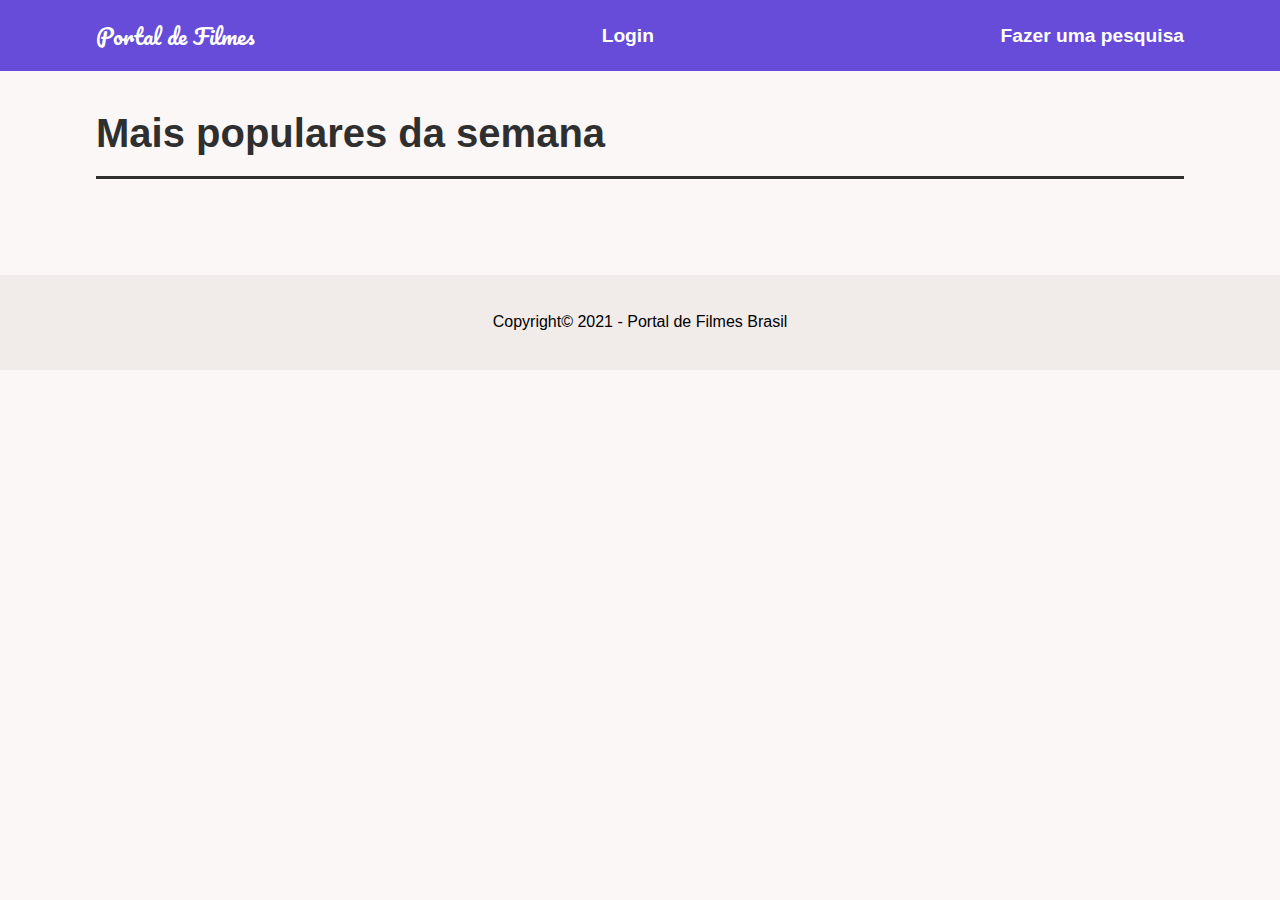
<file: Codigo/index.html>
<!DOCTYPE html>
<html lang="en">
<head>
    <meta charset="UTF-8">
    <meta name="viewport" content="width=device-width, initial-scale=1.0">
    <title>Portal de Filmes</title>
    
    <link rel="stylesheet" href="global.css">
    <link rel="stylesheet" href="style.css">
 
</head>
<body>
    <header>
        <div>
            <a href="index.html"  class="titulo">Portal de Filmes</a>
            <a href="login.html" class="cabeçalho">Login</a>
            <a href="pesquisa.html">Fazer uma pesquisa</a>
        </div>
    </header>

    <h1>Mais populares da semana</h1>

    <ul id="popularesDaSemana"></ul>
    <script src="main.js"></script>

    <footer>
        <p>Copyright© 2021 - Portal de Filmes Brasil</p>
    </footer>
</body>
</html>
</file>
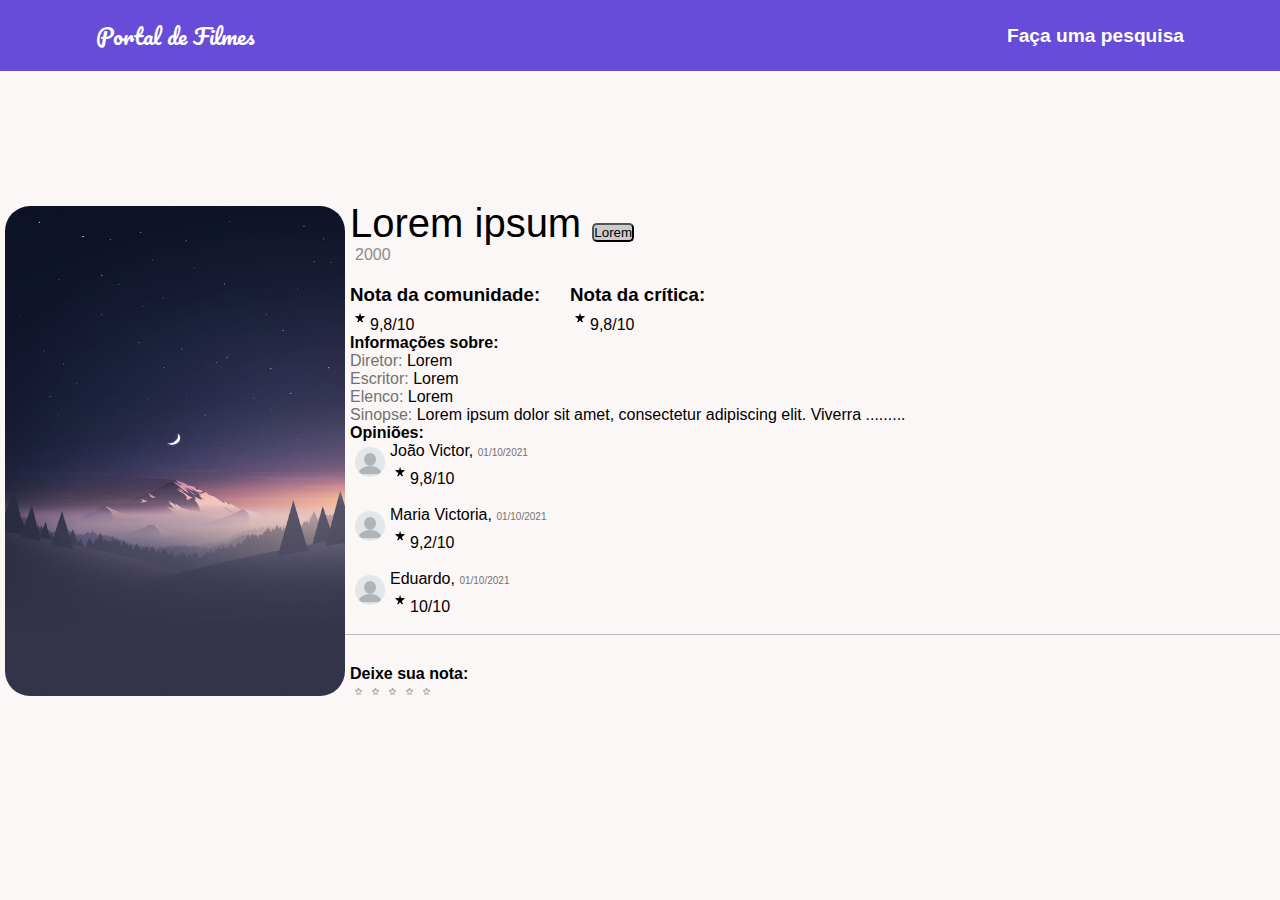
<file: Codigo/paginaDoFilme.html>
<!DOCTYPE html>
<html lang="pt-br">
<head>
    <meta charset="UTF-8">
    <meta name="viewport" content="width=device-width, initial-scale=1.0">
    <title>Portal de Filmes</title>
    <link rel="stylesheet" href="global.css">
    <link rel="stylesheet" href="style.css">
    <link rel="stylesheet" href="paginaDoFilmeStyle.css">
</head>
<body>
    <header>
        <div>
            <a href="index.html" class="titulo">Portal de Filmes</a>
            <a href="pesquisa.html">Faça uma pesquisa</a>
        </div>
    </header>

    <div class="Imagem">

        <img src="./imagem_qualquer.jpg" width="350" height="500">

    </div>

    <div class="texto">

        <div class="usuario">
            

            <div class="dados_usuario">

                <a class="nome">
                    Lorem ipsum
                </a>
                
                <button type="button">
                    Lorem 
                </button></br>

                <a class="ano">
                    2000
                </a>

            </div>

            <div class="corpo_texto">


                
            </div>

            <div>

                <div class = "Nota">

                    <div class="comunidade">

                        <h3>
                            Nota da comunidade:
                        </h3>

                        <div class="estrelas">

                            <img src="./star-png.png" width="20" height="20">
    
                            <a>9,8/10</a>

                        </div>

                    </div>

                    <div class="crítica">

                        <h3>
                            Nota da crítica:
                        </h3>

                        <div class="estrelas">

                            <img src="./star-png.png" width="20" height="20">
    
                            <a>9,8/10</a>

                        </div>

                    </div>

                </div>


                <div class="info">

                    <h4 class="sobre">
                        Informações sobre:
                    </h4>

                    <div>
                        <a class="title">
                            Diretor: 
                        </a>
                        <a class="corpo">
                            Lorem
                        </a>
                    </div>

                    <div>
                        <a class="title">
                            Escritor: 
                        </a>
                        <a class="corpo">
                            Lorem
                        </a>
                    </div>

                    <div>
                        <a class="title">
                            Elenco: 
                        </a>
                        <a class="corpo">
                            Lorem
                        </a>
                    </div>

                    <div>
                        <a class="title">
                            Sinopse: 
                        </a>
                        <a class="corpo">
                            Lorem ipsum dolor sit amet, consectetur adipiscing elit. Viverra .........
                        </a>
                    </div>

                </div>

                <div class = "Opiniões">

                    <h4 class="Opinião">
                        Opiniões:
                    </h4>

                    <div class = "Usuário">
                        <img src = "./perfil.png" width = "40" height = "40">
                        
                        <a class = "opinião_nome">
                            João Victor,
                        </a>

                        <a class = "opinião_data">
                            01/10/2021
                        </a>

                        <div class="estrelas">
                            
                            <img src="./star-png.png" width="20" height="20">
                            
                            <a>9,8/10</a>

                        </div>
                    </div></br>

                    <div class = "Usuário">
                        <img src = "./perfil.png" width = "40" height = "40">
                        
                        <a class = "opinião_nome">
                            Maria Victoria,
                        </a>

                        <a class = "opinião_data">
                            01/10/2021
                        </a>

                        <div class="estrelas">

                            <img src="./star-png.png" width="20" height="20">
    
                            <a>9,2/10</a>

                        </div>
                    </div></br>

                    <div class = "Usuário">
                        <img src = "./perfil.png" width = "40" height = "40">
                        
                        <a class = "opinião_nome">
                            Eduardo,
                        </a>

                        <a class = "opinião_data">
                            01/10/2021
                        </a>

                        <div class="estrelas">

                            <img src="./star-png.png" width="20" height="20">
    
                            <a>10/10</a>

                        </div>
                    </div></br>

                </div>

            </div>

            <div class="deixe_sua_nota">

                <h4 class="texto_nota">
                    Deixe sua nota:
                </h4>

                <div class="5_estrelas">
                    <img src="./estrela vazia.png" width="17" height="17">
                    <img src="./estrela vazia.png" width="17" height="17">
                    <img src="./estrela vazia.png" width="17" height="17">
                    <img src="./estrela vazia.png" width="17" height="17">
                    <img src="./estrela vazia.png" width="17" height="17">
                    
                </div>

            </div>
        </div>
        
    </div>
    

    <script src="main.js"></script>
    <script src="paginaDoFilme.js"></script>
</body>
</html>
</file>
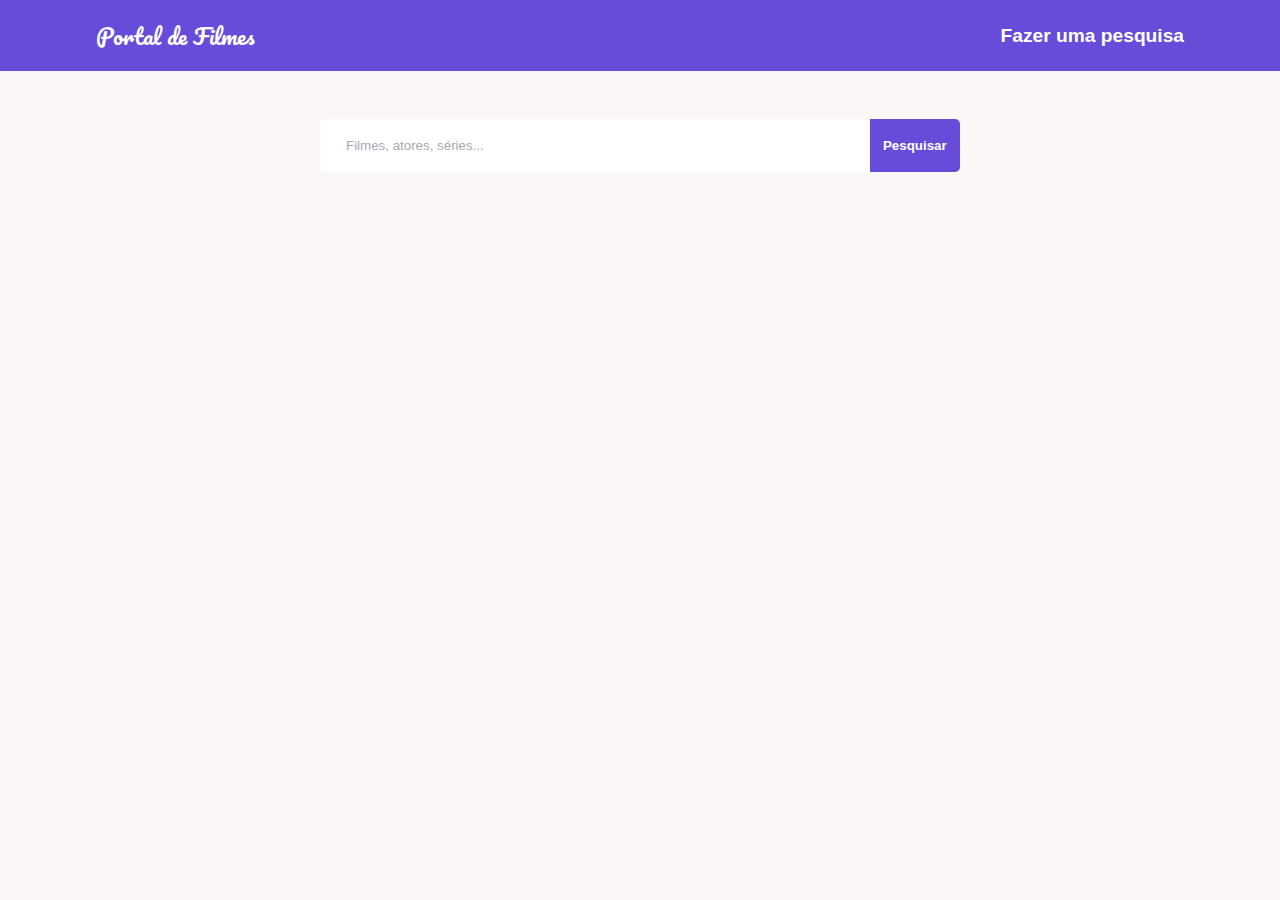
<file: Codigo/pesquisa.html>
<!DOCTYPE html>
<html lang="en">
<head>
    <meta charset="UTF-8">
    <meta name="viewport" content="width=device-width, initial-scale=1.0">
    <title>Portal de Filmes - Luiz Pedro</title>
    <link rel="stylesheet" href="global.css">
    <link rel="stylesheet" href="style.css">
</head>
<body>
    <header>
        <div>
            <a href="index.html" class="titulo">Portal de Filmes</a>
            <a href="pesquisa.html">Fazer uma pesquisa</a>
        </div>
    </header>

    <form id="form">
        <input class ="inputPesquisa" placeholder="Filmes, atores, séries..." required/>
        <button class ="botaoPesquisa" type="submit">Pesquisar</button>
    </form>
    <ul id="gridResultadoPesquisa"></ul>

    <script src="main.js"></script>
</body>
</html>
</file>
<file: Codigo/global.css>
@import url('https://fonts.googleapis.com/css2?family=Ubuntu:wght@400;500;700&display=swap');
*{
    margin:0;
    padding: 0;
    outline: 0;
    box-sizing: border-box;
    list-style: none;
    text-decoration: none;
}
.cabeçalho{
    text-align: left;
}

body{
    font-family: Verdana, Geneva, Tahoma, sans-serif;
    -webkit-font-smoothing: antialiased;
    background-color:rgb(252, 247, 247);
}
footer{
    padding: 3%;
    text-align: center;
    background-color: rgba(197, 190, 182, 0.192);
    
}
</file>
<file: Codigo/style.css>
@import url('https://fonts.googleapis.com/css2?family=Pacifico&display=swap');
header{
    background: #664cd8;
    height: auto;
    color: #fff;
}
header div{
    margin: 0 auto;
    width: 85%;
    padding: 1em 0em;
    display: flex;
    align-items: center;
}
@media (max-width: 600px){
    header div{
        width: 90%;
    }
}
header div a{
    color: #fff;
    margin-left: auto;
    font-weight: bold;
    font-size: 1.2em;
}
.titulo{
    font-family: 'Pacifico', cursive;
    font-size: 1.4em;
    margin-left: 0;
    font-weight: normal;
}
@media (max-width: 600px){
    header div a{
        font-size: 1em;
    }
}

h1{
    color: #2f2f2f;
    text-align: left;
    font-size: 2.5em;
    width: 85%;
    margin: 1em auto;
    border-bottom: solid #2f2f2f;
    padding-bottom: 0.5em;
}

@media (max-width: 600px){
    h1{
        font-size: 1.5em;
    }
}

#popularesDaSemana, #gridResultadoPesquisa{
    margin: 3em auto;
    width: 85%;
    display: grid;
    grid-template-columns: repeat(2, 1fr);
    grid-gap: 3em;
    list-style: none;
}

@media (max-width: 600px){
    #popularesDaSemana, #gridResultadoPesquisa{
        grid-template-columns: 1fr;
        width: 90%;
        grid-gap: 2em;
        margin: 2em auto;
    }
}

.containerFilme{
    display: flex;
    background: #fff;
    border-radius: 10px;
    box-shadow: 2px 2px 8px 1px rgba(00,00,00,0.2);

}
@media (max-width: 600px){
    .containerFilme{
        flex-direction: column-reverse;
        padding-top: 1em;
    }
}
.containerFilme img{
    height: auto;
    width: 30%;
    border-bottom-left-radius: 10px;
    border-top-left-radius: 10px;
}
@media (max-width: 600px){
    .containerFilme img{
        width: 60%;
        height: auto;
        margin: 0 auto;
        border-bottom-left-radius: 0;
        border-top-left-radius: 0;
        margin-bottom: 2em;
    }
}

.containerFilme h2{
    color: #2f2f2f;
}
.containerInfos{
    padding: 1em;
}
.containerInfos p{
    margin-top: 1em;
}
@media (max-width: 600px){
    .containerInfos p{
        font-size: 0.8em;
    }
}
.tipo{
    color: #664cd8;
    padding: 0.4em 1em;
    width: fit-content;
    border-radius: 10px;
    border: solid 2px #664cd8;
    font-weight: bold;
}
.botaovejamais{
    margin-top: 1em;
    cursor: pointer;
    color: #fff;
    background-image: linear-gradient(to right, #9975d0, #8b67d2, #7a59d5, #664cd8, #4a3fdb);
    font-size: 1em;
    padding: 0.9em 2em;
    border: none;
    border-radius: 10px;
    text-align: center;
    box-shadow: 2px 2px 8px 1px rgba(00,00,00,0.2);
}

@media (max-width: 600px){
    .botaovejamais{
        font-size: 0.8em;
        margin-bottom: 1em;
        margin-top: 1em;

    }
}


.inputPesquisa {
    flex: 1;
    height: 4em;
    padding: 0 24px;
    border: 0;
    border-radius: 5px 0 0 5px;
    color: #3a3a3a;
    border: 2px solid #ffffff;
    border-right: 0;
}
.inputPesquisa::placeholder{
    color: #a8a8b3;
}

.botaoPesquisa {
    width: fit-content;
    height: 4em;
    padding: 0em 1em;
    background: #664cd8;
    color: #ffffff;
    border-radius: 0 5px 5px 0;
    border: 0;
    font-weight: bold;
    transition: background-color 0.2s;
    cursor: pointer;
}
.botaoPesquisa:hover{
    background-color:#4a3fdb;
}


#form{
    width: 50%;
    margin: 3em auto;
    display: flex;
}

@media (max-width: 600px){
    #form{
        width: 90%;
    }
}
</file>
<file: Codigo/paginaDoFilmeStyle.css>
img{
    border-radius: 30px;
    
    float: left;
    padding: 5px;
    margin: 0px 0px 0px 0px;
    
}

.Imagem{

    margin-top: 130px;

}

.logo_e_nome img{

    border-radius: 20px;

}

h3{
    margin: 0px;
    margin-top: 20px;
    margin-block-start: 0em;
}

.Nota{
    margin-top: 20px;
    display:flex
}

a.title{
    color: rgb(114, 114, 114);
}

.barra {
    background-color: rgb(211, 211, 211);
    position: fixed;
    top: 0;
    left: 0;
    right: 0;
    height: 55px;
    display:flex;
}

div.usuario{
    margin-left:-350px;
    margin-bottom: 30px;
    margin-top: 130px;
}

.texto{
    margin-left: 420px;
}

a.nome{

    font-size:40px;

}

a.ano{

    margin-left: 5px;
    color: rgb(139, 139, 139);

}

.opinião_data{

    font-size: 10px;
    color: rgb(114, 114, 114);

}

button{
    background-color:rgb(204, 204, 204);
    border-radius: 5px;
}

.logo_e_nome{
    width: 30%;
}

.pesquisa{
    display:flex;
    width: 200px;
    margin-left: 62%;
    margin-top: 18px;
}

.logo_e_nome a{
    display:flex;
    margin-top: 18px;
}

img.logo{
    margin-left: 5px;;
}

.texto_nota{

    margin-top: 0px;
	display: block;
	border-top: 1.5px solid rgb(187, 187, 187);
	padding-top: 30px;

}

.comunidade{
    width: 200px;
}
.crítica{
    margin-left: 20px;
}
.estrelas a{
    display:flex;
    margin-top: 10px;
}
.estrelas img{
    margin: -8px 0px 0px 0px;
}
</file>
